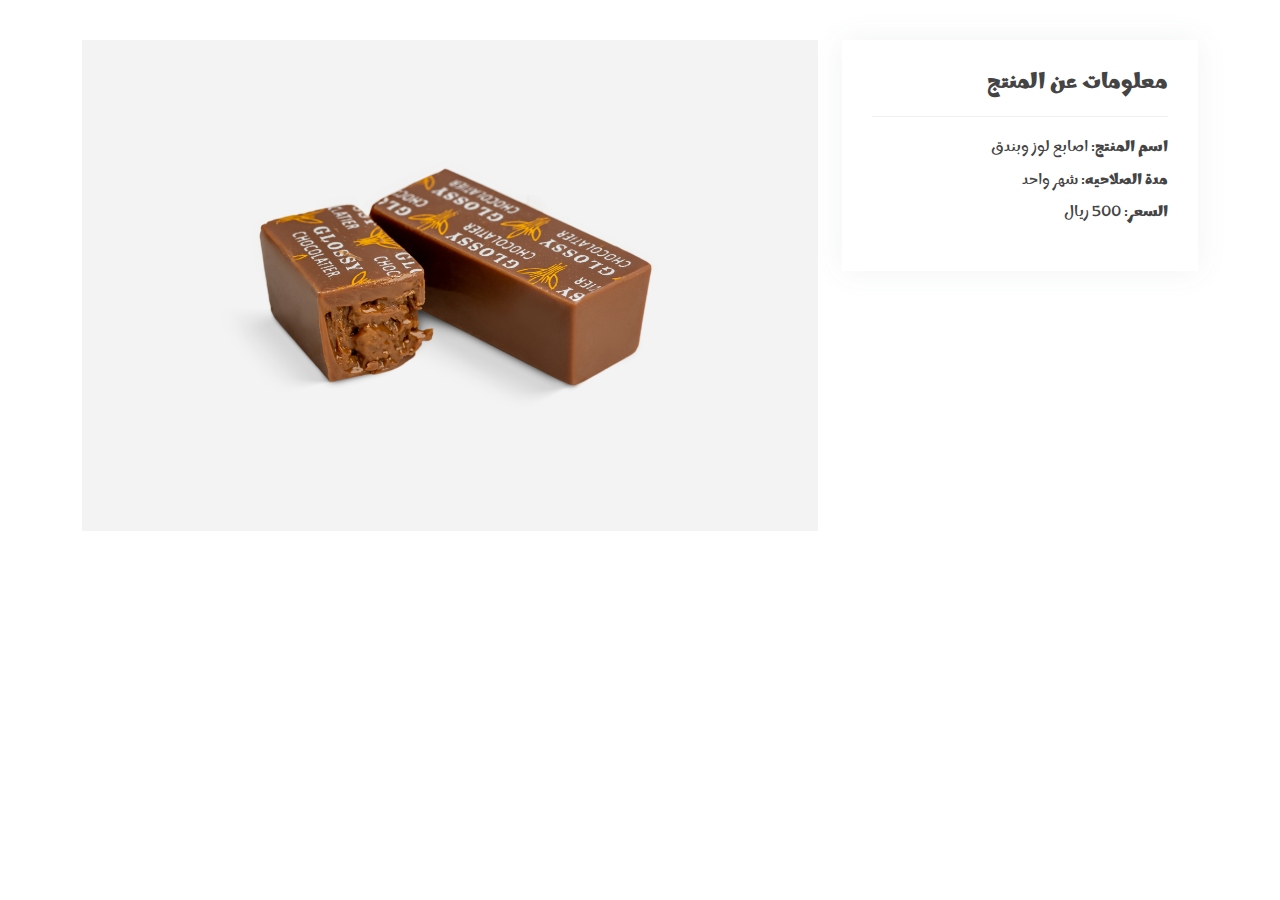
<file: 1.html>
<!DOCTYPE html>
<html lang="en">

<head>
    <meta charset="utf-8">
    <meta content="width=device-width, initial-scale=1.0" name="viewport">

    <title>choco1</title>
    <meta content="" name="description">
    <meta content="" name="keywords">

    <!-- Favicons -->
    <link href="image/Brown and Yellow Simple Cute Biscuit Chocolate Logo.png" rel="icon">
    <link href="image/Brown and Yellow Simple Cute Biscuit Chocolate Logo.png" rel="apple-touch-icon">
    <link rel="preconnect" href="https://fonts.gstatic.com" crossorigin>
    <link href="https://fonts.googleapis.com/css2?family=Mada:wght@200..900&family=Marhey:wght@300..700&display=swap" rel="stylesheet">
     
    <!-- Google Fonts -->
    

    <!-- Vendor CSS Files -->
    <link href="assets/vendor/animate.css/animate.min.css" rel="stylesheet">
    <link href="assets/vendor/bootstrap/css/bootstrap.min.css" rel="stylesheet">
    <link href="assets/vendor/bootstrap-icons/bootstrap-icons.css" rel="stylesheet">
    <link href="assets/vendor/boxicons/css/boxicons.min.css" rel="stylesheet">
    <link href="assets/vendor/glightbox/css/glightbox.min.css" rel="stylesheet">
    <link href="assets/vendor/remixicon/remixicon.css" rel="stylesheet">
    <link href="assets/vendor/swiper/swiper-bundle.min.css" rel="stylesheet">

    <!-- Template Main CSS File -->
    <link href="assets/css/style.css" rel="stylesheet">

    <!-- =======================================================
  * Template Name: Sailor
  * Updated: Jan 29 2024 with Bootstrap v5.3.2
  * Template URL: https://bootstrapmade.com/sailor-free-bootstrap-theme/
  * Author: BootstrapMade.com
  * License: https://bootstrapmade.com/license/
  ======================================================== -->
</head>

<body>

    <main id="main">

        <!-- ======= Portfolio Details Section ======= -->
        <section id="portfolio-details" class="portfolio-details">
            <div class="container">

                <div class="row gy-4">

                    <div class="col-lg-8">
                        <div class="portfolio-details-slider swiper">
                            <div class="swiper-wrapper align-items-center">

                                <div class="swiper-slide">
                                    <img src="image/1.jpg">
                </div>

              

              </div>
              <!-- <div class=" swiper-pagination">
                                </div> -->
                            </div>
                        </div>

                        <div class="col-lg-4">
                            <div class="portfolio-info" dir="rtl">
                                <h3>معلومات عن المنتج</h3>
                                <ul>
                                    <li><strong>اسم المنتج</strong>: اصابع لوز وبندق</li>
                                    <li><strong>مدة الصلاحيه</strong>:  شهر واحد</li>
                                    <li><strong>السعر</strong>: 500 ريال</li>
                                </ul>
                            </div>

                        </div>

                    </div>

                </div>
        </section><!-- End Portfolio Details Section -->

    </main><!-- End #main -->

    <a href="#" class="back-to-top d-flex align-items-center justify-content-center"><i
            class="bi bi-arrow-up-short"></i></a>

    <!-- Vendor JS Files -->
    <script src="assets/vendor/bootstrap/js/bootstrap.bundle.min.js"></script>
    <script src="assets/vendor/glightbox/js/glightbox.min.js"></script>
    <script src="assets/vendor/isotope-layout/isotope.pkgd.min.js"></script>
    <script src="assets/vendor/swiper/swiper-bundle.min.js"></script>
    <script src="assets/vendor/waypoints/noframework.waypoints.js"></script>
    <script src="assets/vendor/php-email-form/validate.js"></script>

    <!-- Template Main JS File -->
    <script src="assets/js/main.js"></script>

</body>

</html>
</file>
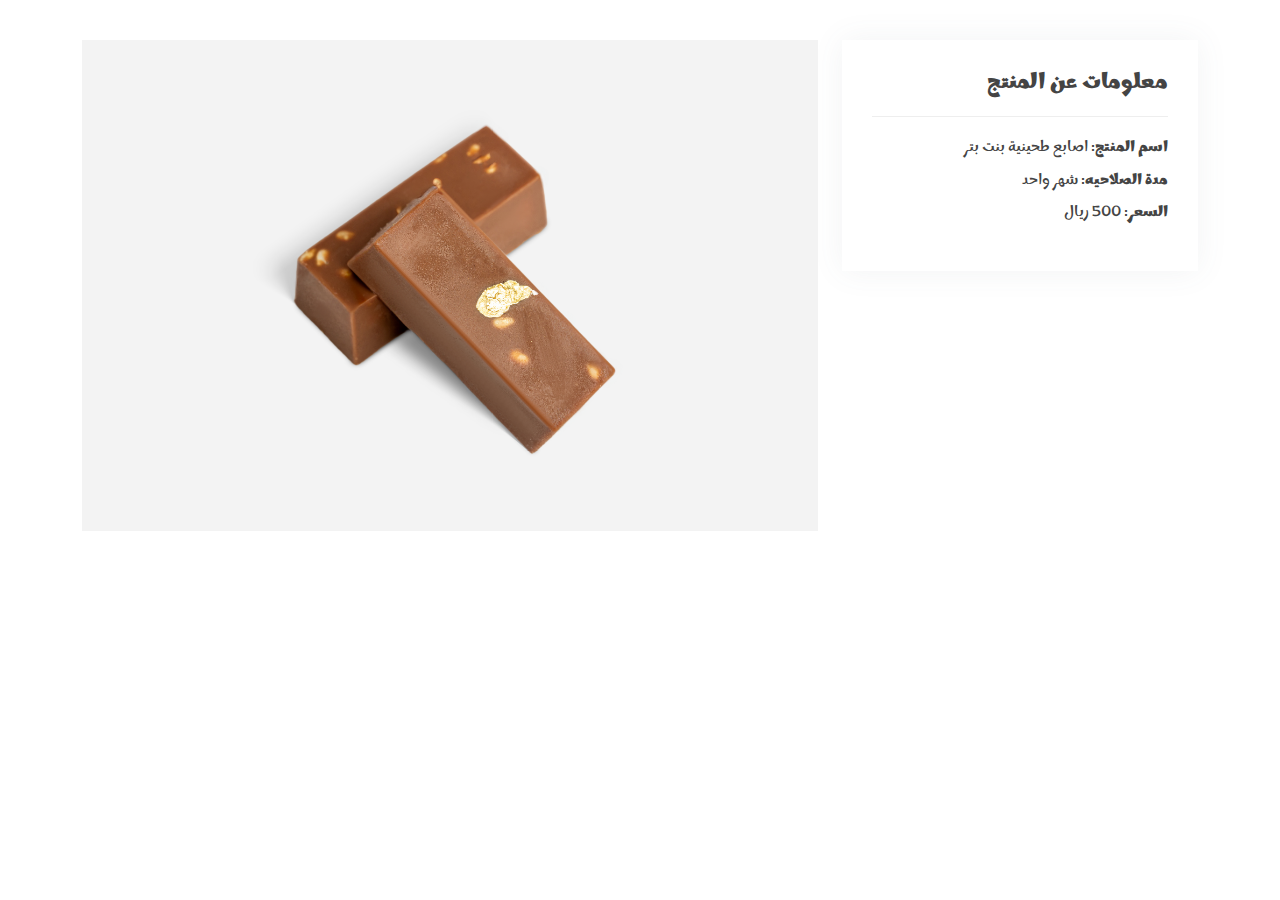
<file: 3.html>
<!DOCTYPE html>
<html lang="en">

<head>
    <meta charset="utf-8">
    <meta content="width=device-width, initial-scale=1.0" name="viewport">

    <title>choco3</title>
    <meta content="" name="description">
    <meta content="" name="keywords">

    <!-- Favicons -->
    <link href="image/Brown and Yellow Simple Cute Biscuit Chocolate Logo.png" rel="icon">
    <link href="image/Brown and Yellow Simple Cute Biscuit Chocolate Logo.png" rel="apple-touch-icon">

    <!-- Google Fonts -->
   

    <!-- Vendor CSS Files -->
    <link href="assets/vendor/animate.css/animate.min.css" rel="stylesheet">
    <link href="assets/vendor/bootstrap/css/bootstrap.min.css" rel="stylesheet">
    <link href="assets/vendor/bootstrap-icons/bootstrap-icons.css" rel="stylesheet">
    <link href="assets/vendor/boxicons/css/boxicons.min.css" rel="stylesheet">
    <link href="assets/vendor/glightbox/css/glightbox.min.css" rel="stylesheet">
    <link href="assets/vendor/remixicon/remixicon.css" rel="stylesheet">
    <link href="assets/vendor/swiper/swiper-bundle.min.css" rel="stylesheet">
    <link rel="preconnect" href="https://fonts.gstatic.com" crossorigin>
    <link href="https://fonts.googleapis.com/css2?family=Mada:wght@200..900&family=Marhey:wght@300..700&display=swap" rel="stylesheet">
     
    <!-- Template Main CSS File -->
    <link href="assets/css/style.css" rel="stylesheet">

    <!-- =======================================================
  * Template Name: Sailor
  * Updated: Jan 29 2024 with Bootstrap v5.3.2
  * Template URL: https://bootstrapmade.com/sailor-free-bootstrap-theme/
  * Author: BootstrapMade.com
  * License: https://bootstrapmade.com/license/
  ======================================================== -->
</head>
<style>
    
</style>
<body>

    <main id="main">

        <!-- ======= Portfolio Details Section ======= -->
        <section id="portfolio-details" class="portfolio-details">
            <div class="container">

                <div class="row gy-4">

                    <div class="col-lg-8">
                        <div class="portfolio-details-slider swiper">
                            <div class="swiper-wrapper align-items-center">

                                <div class="swiper-slide">
                                    <img src="image/3.jpg">
                </div>

              

              </div>
              <!-- <div class=" swiper-pagination">
                                </div> -->
                            </div>
                        </div>

                        <div class="col-lg-4">
                            <div class="portfolio-info" dir="rtl">
                                <h3>معلومات عن المنتج</h3>
                                <ul>
                                    <li><strong>اسم المنتج</strong>: اصابع طحينية بنت بتر  </li>
                                    <li><strong>مدة الصلاحيه</strong>:  شهر واحد</li>
                                    <li><strong>السعر</strong>: 500 ريال</li>
                                </ul>
                            </div>

                        </div>

                    </div>

                </div>
        </section><!-- End Portfolio Details Section -->

    </main><!-- End #main -->

    <a href="#" class="back-to-top d-flex align-items-center justify-content-center"><i
            class="bi bi-arrow-up-short"></i></a>

    <!-- Vendor JS Files -->
    <script src="assets/vendor/bootstrap/js/bootstrap.bundle.min.js"></script>
    <script src="assets/vendor/glightbox/js/glightbox.min.js"></script>
    <script src="assets/vendor/isotope-layout/isotope.pkgd.min.js"></script>
    <script src="assets/vendor/swiper/swiper-bundle.min.js"></script>
    <script src="assets/vendor/waypoints/noframework.waypoints.js"></script>
    <script src="assets/vendor/php-email-form/validate.js"></script>

    <!-- Template Main JS File -->
    <script src="assets/js/main.js"></script>

</body>

</html>
</file>
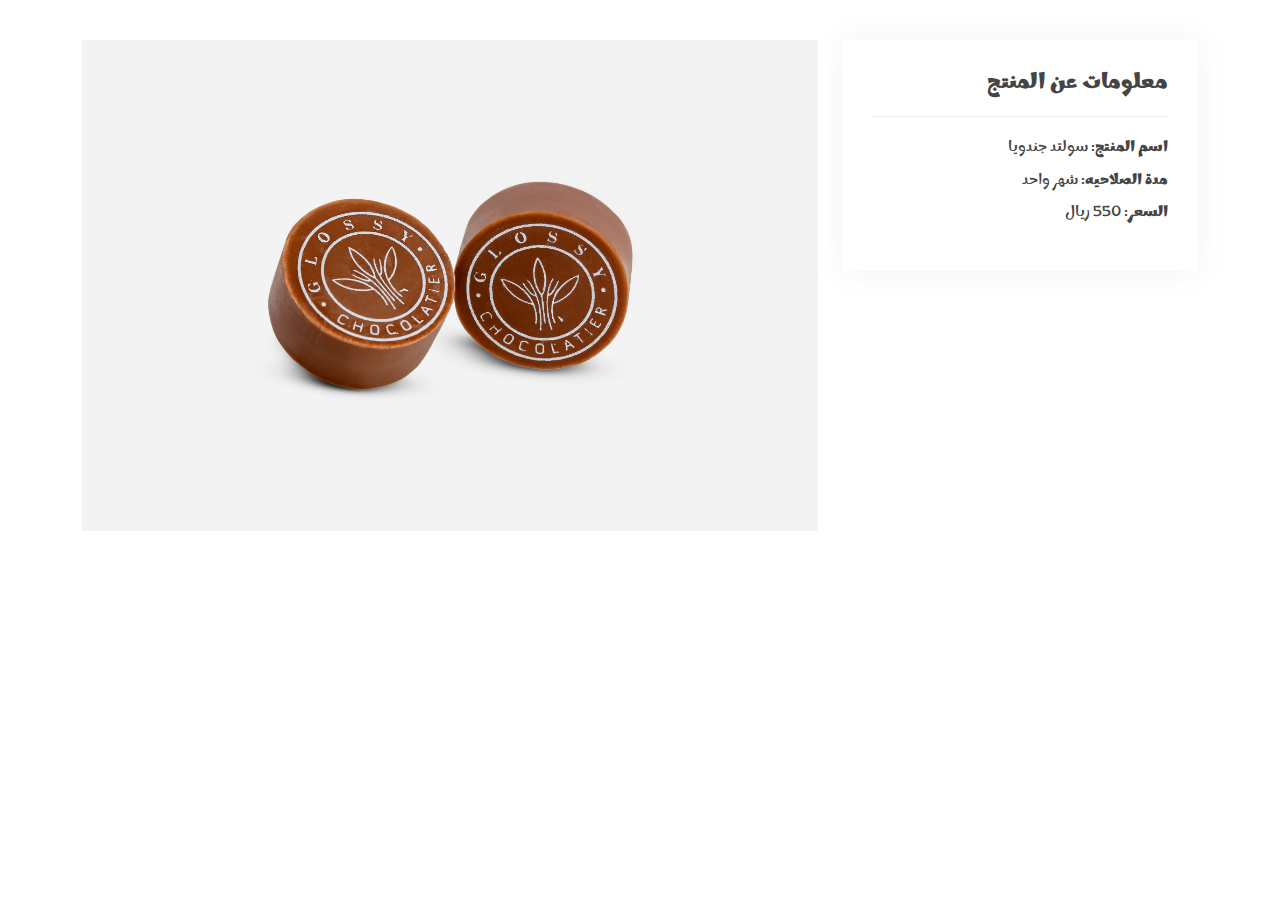
<file: 4.html>
<!DOCTYPE html>
<html lang="en">

<head>
    <meta charset="utf-8">
    <meta content="width=device-width, initial-scale=1.0" name="viewport">

    <title>choco4</title>
    <meta content="" name="description">
    <meta content="" name="keywords">

    <!-- Favicons -->
    <link href="image/Brown and Yellow Simple Cute Biscuit Chocolate Logo.png" rel="icon">
    <link href="image/Brown and Yellow Simple Cute Biscuit Chocolate Logo.png" rel="apple-touch-icon">

    <!-- Google Fonts -->
    <link rel="preconnect" href="https://fonts.gstatic.com" crossorigin>
    <link href="https://fonts.googleapis.com/css2?family=Mada:wght@200..900&family=Marhey:wght@300..700&display=swap" rel="stylesheet">
     

    <!-- Vendor CSS Files -->
    <link href="assets/vendor/animate.css/animate.min.css" rel="stylesheet">
    <link href="assets/vendor/bootstrap/css/bootstrap.min.css" rel="stylesheet">
    <link href="assets/vendor/bootstrap-icons/bootstrap-icons.css" rel="stylesheet">
    <link href="assets/vendor/boxicons/css/boxicons.min.css" rel="stylesheet">
    <link href="assets/vendor/glightbox/css/glightbox.min.css" rel="stylesheet">
    <link href="assets/vendor/remixicon/remixicon.css" rel="stylesheet">
    <link href="assets/vendor/swiper/swiper-bundle.min.css" rel="stylesheet">

    <!-- Template Main CSS File -->
    <link href="assets/css/style.css" rel="stylesheet">

    <!-- =======================================================
  * Template Name: Sailor
  * Updated: Jan 29 2024 with Bootstrap v5.3.2
  * Template URL: https://bootstrapmade.com/sailor-free-bootstrap-theme/
  * Author: BootstrapMade.com
  * License: https://bootstrapmade.com/license/
  ======================================================== -->
</head>

<body>

    <main id="main">

        <!-- ======= Portfolio Details Section ======= -->
        <section id="portfolio-details" class="portfolio-details">
            <div class="container">

                <div class="row gy-4">

                    <div class="col-lg-8">
                        <div class="portfolio-details-slider swiper">
                            <div class="swiper-wrapper align-items-center">

                                <div class="swiper-slide">
                                    <img src="image/4.jpg">
                </div>

              

              </div>
              <!-- <div class=" swiper-pagination">
                                </div> -->
                            </div>
                        </div>

                        <div class="col-lg-4">
                            <div class="portfolio-info" dir="rtl">
                                <h3>معلومات عن المنتج</h3>
                                <ul>
                                    <li><strong>اسم المنتج</strong>: سولتد جندويا  </li>
                                    <li><strong>مدة الصلاحيه</strong>:  شهر واحد</li>
                                    <li><strong>السعر</strong>: 550 ريال</li>
                                </ul>
                            </div>

                        </div>

                    </div>

                </div>
        </section><!-- End Portfolio Details Section -->

    </main><!-- End #main -->

    <a href="#" class="back-to-top d-flex align-items-center justify-content-center"><i
            class="bi bi-arrow-up-short"></i></a>

    <!-- Vendor JS Files -->
    <script src="assets/vendor/bootstrap/js/bootstrap.bundle.min.js"></script>
    <script src="assets/vendor/glightbox/js/glightbox.min.js"></script>
    <script src="assets/vendor/isotope-layout/isotope.pkgd.min.js"></script>
    <script src="assets/vendor/swiper/swiper-bundle.min.js"></script>
    <script src="assets/vendor/waypoints/noframework.waypoints.js"></script>
    <script src="assets/vendor/php-email-form/validate.js"></script>

    <!-- Template Main JS File -->
    <script src="assets/js/main.js"></script>

</body>

</html>
</file>
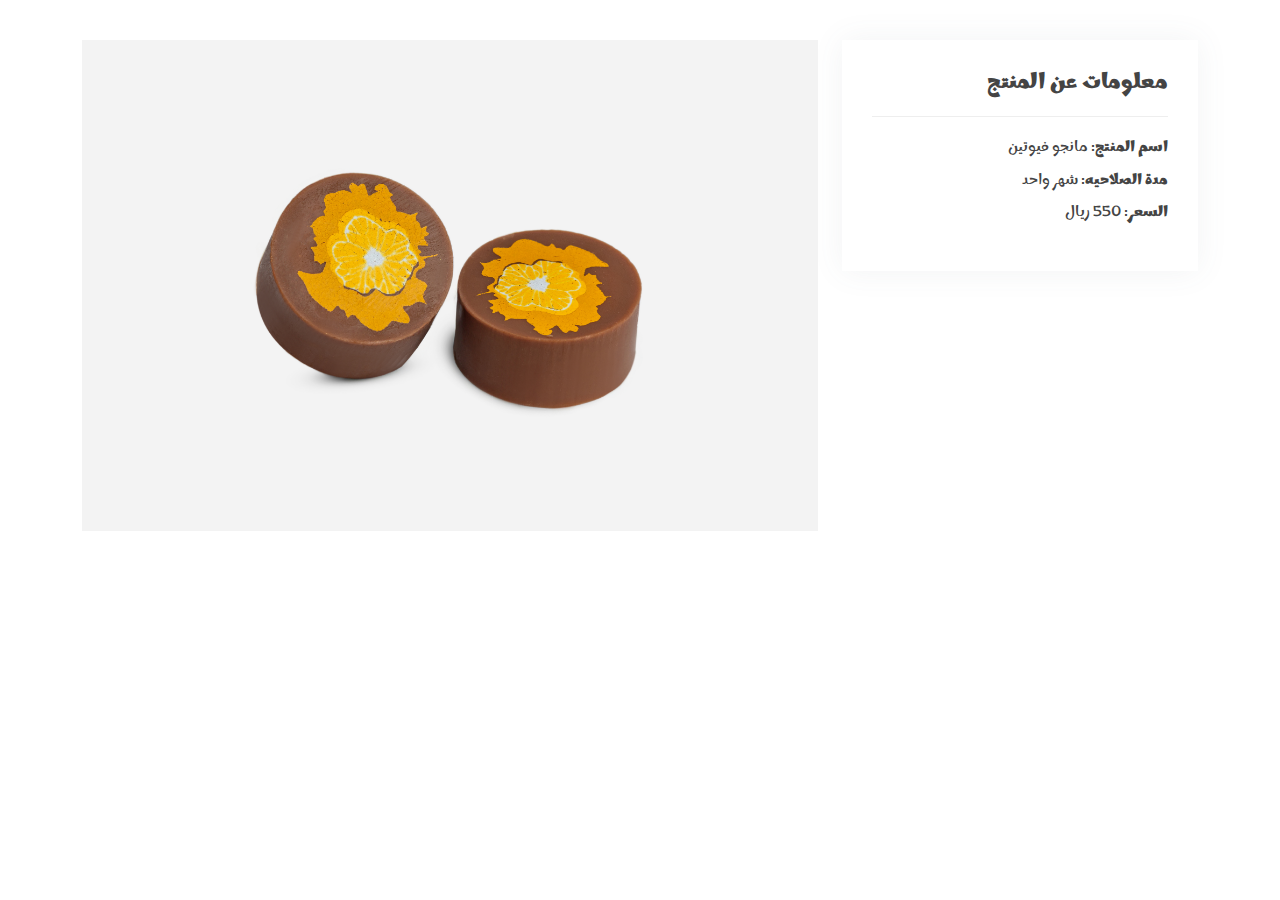
<file: 5.html>
<!DOCTYPE html>
<html lang="en">

<head>
    <meta charset="utf-8">
    <meta content="width=device-width, initial-scale=1.0" name="viewport">

    <title>choco5</title>
    <meta content="" name="description">
    <meta content="" name="keywords">

    <!-- Favicons -->
    <link href="image/Brown and Yellow Simple Cute Biscuit Chocolate Logo.png" rel="icon">
    <link href="image/Brown and Yellow Simple Cute Biscuit Chocolate Logo.png" rel="apple-touch-icon">

    <!-- Google Fonts -->
   

    <!-- Vendor CSS Files -->
    <link href="assets/vendor/animate.css/animate.min.css" rel="stylesheet">
    <link href="assets/vendor/bootstrap/css/bootstrap.min.css" rel="stylesheet">
    <link href="assets/vendor/bootstrap-icons/bootstrap-icons.css" rel="stylesheet">
    <link href="assets/vendor/boxicons/css/boxicons.min.css" rel="stylesheet">
    <link href="assets/vendor/glightbox/css/glightbox.min.css" rel="stylesheet">
    <link href="assets/vendor/remixicon/remixicon.css" rel="stylesheet">
    <link href="assets/vendor/swiper/swiper-bundle.min.css" rel="stylesheet">
    <link rel="preconnect" href="https://fonts.gstatic.com" crossorigin>
    <link href="https://fonts.googleapis.com/css2?family=Mada:wght@200..900&family=Marhey:wght@300..700&display=swap" rel="stylesheet">
     
    <!-- Template Main CSS File -->
    <link href="assets/css/style.css" rel="stylesheet">

    <!-- =======================================================
  * Template Name: Sailor
  * Updated: Jan 29 2024 with Bootstrap v5.3.2
  * Template URL: https://bootstrapmade.com/sailor-free-bootstrap-theme/
  * Author: BootstrapMade.com
  * License: https://bootstrapmade.com/license/
  ======================================================== -->
</head>

</style>
<body>

    <main id="main">

        <!-- ======= Portfolio Details Section ======= -->
        <section id="portfolio-details" class="portfolio-details">
            <div class="container">

                <div class="row gy-4">

                    <div class="col-lg-8">
                        <div class="portfolio-details-slider swiper">
                            <div class="swiper-wrapper align-items-center">

                                <div class="swiper-slide">
                                    <img src="image/5.jpg">
                </div>

              

              </div>
              <!-- <div class=" swiper-pagination">
                                </div> -->
                            </div>
                        </div>

                        <div class="col-lg-4">
                            <div class="portfolio-info" dir="rtl">
                                <h3>معلومات عن المنتج</h3>
                                <ul>
                                    <li><strong>اسم المنتج</strong>:  مانجو فيوتين </li>
                                    <li><strong>مدة الصلاحيه</strong>:  شهر واحد</li>
                                    <li><strong>السعر</strong>: 550 ريال</li>
                                </ul>
                            </div>

                        </div>

                    </div>

                </div>
        </section><!-- End Portfolio Details Section -->

    </main><!-- End #main -->

    <a href="#" class="back-to-top d-flex align-items-center justify-content-center"><i
            class="bi bi-arrow-up-short"></i></a>

    <!-- Vendor JS Files -->
    <script src="assets/vendor/bootstrap/js/bootstrap.bundle.min.js"></script>
    <script src="assets/vendor/glightbox/js/glightbox.min.js"></script>
    <script src="assets/vendor/isotope-layout/isotope.pkgd.min.js"></script>
    <script src="assets/vendor/swiper/swiper-bundle.min.js"></script>
    <script src="assets/vendor/waypoints/noframework.waypoints.js"></script>
    <script src="assets/vendor/php-email-form/validate.js"></script>

    <!-- Template Main JS File -->
    <script src="assets/js/main.js"></script>

</body>

</html>
</file>
<file: assets/css/style.css>
/**
* Template Name: Sailor
* Updated: Jan 29 2024 with Bootstrap v5.3.2
* Template URL: https://bootstrapmade.com/sailor-free-bootstrap-theme/
* Author: BootstrapMade.com
* License: https://bootstrapmade.com/license/
*/

/*--------------------------------------------------------------
# General
--------------------------------------------------------------*/
@font-face{
  src: url(font2.ttf);
  font-family: font2;
}
*{
  font-family: font2;

}
body {
  /* font-family: "Open Sans", sans-serif; */
  color: #444444;
}

a {
  text-decoration: none;
  color: #0f9e88;
}

a:hover {
  color: #e24d55;
  text-decoration: none;
}



/*--------------------------------------------------------------
# Back to top button
--------------------------------------------------------------*/
.back-to-top {
  position: fixed;
  visibility: hidden;
  opacity: 0;
  right: 15px;
  bottom: 15px;
  z-index: 996;
  background: #0f9e88;
  width: 40px;
  height: 40px;
  border-radius: 4px;
  transition: all 0.4s;
}

.back-to-top i {
  font-size: 28px;
  color: #fff;
  line-height: 0;
}

.back-to-top:hover {
  background: #e1444d;
  color: #fff;
}

.back-to-top.active {
  visibility: visible;
  opacity: 1;
}

/*--------------------------------------------------------------
# Header
--------------------------------------------------------------*/
#header {
  background: #e5eaca;
  transition: all 0.5s;
  z-index: 997;
  padding: 20px 0;
  /* font-family: system-ui; */
}

#header.header-scrolled {
  box-shadow: 0px 2px 15px rgba(0, 0, 0, 0.1);
  padding: 12px 0;
}

#header.header-inner-pages {
  box-shadow: 0px 2px 15px rgba(0, 0, 0, 0.1);
}

#header .logo {
  font-size: 28px;
  margin: 0;
  padding: 0;
  line-height: 1;
  font-weight: 700;
  text-transform: uppercase;
}

#header .logo a {
  color: #556270;
}

#header .logo img {
  max-height: 40px;
}

/*--------------------------------------------------------------
# Navigation Menu
--------------------------------------------------------------*/
/**
* Desktop Navigation 
*/
.navbar {
  padding: 0;
  
}

.navbar ul {
  margin: 0;
  padding: 0;
  display: flex;
  list-style: none;
  align-items: center;
  
}

.navbar li {
  position: relative;
  
}

.navbar a,
.navbar a:focus {
  display: flex;
  align-items: center;
  justify-content: space-between;
  padding: 10px 0 10px 30px;
  
  font-size: 15px;
  font-weight: 500;
  color: #556270;
  white-space: nowrap;
  transition: 0.3s;
}

.navbar a i,
.navbar a:focus i {
  font-size: 12px;
  line-height: 0;
  margin-left: 5px;
}

.navbar a:hover,
.navbar .active,
.navbar .active:focus,
.navbar li:hover>a {
  color: #0f9e88;
}

.navbar .getstarted,
.navbar .getstarted:focus {
  background: #0f9e88;
  padding: 8px 25px;
  margin-left: 30px;
  border-radius: 4px;
  font-weight: 400;
  color: #fff;
}

.navbar .getstarted:hover,
.navbar .getstarted:focus:hover {
  color: #fff;
  background: #e1444d;
}

.navbar .dropdown ul {
  display: block;
  position: absolute;
  left: 14px;
  top: calc(100% + 30px);
  margin: 0;
  padding: 10px 0;
  z-index: 99;
  opacity: 0;
  visibility: hidden;
  background: #fff;
  box-shadow: 0px 0px 30px rgba(127, 137, 161, 0.25);
  transition: 0.3s;
}

.navbar .dropdown ul li {
  min-width: 200px;
}

.navbar .dropdown ul a {
  padding: 10px 20px;
  font-size: 15px;
  text-transform: none;
  font-weight: 400;
}

.navbar .dropdown ul a i {
  font-size: 12px;
}

.navbar .dropdown ul a:hover,
.navbar .dropdown ul .active:hover,
.navbar .dropdown ul li:hover>a {
  color: #0f9e88;
}

.navbar .dropdown:hover>ul {
  opacity: 1;
  top: 100%;
  visibility: visible;
}

.navbar .dropdown .dropdown ul {
  top: 0;
  left: calc(100% - 30px);
  visibility: hidden;
}

.navbar .dropdown .dropdown:hover>ul {
  opacity: 1;
  top: 0;
  left: 100%;
  visibility: visible;
}

@media (max-width: 1366px) {
  .navbar .dropdown .dropdown ul {
    left: -90%;
  }

  .navbar .dropdown .dropdown:hover>ul {
    left: -100%;
  }
}

/**
* Mobile Navigation 
*/
.mobile-nav-toggle {
  color: #556270;
  font-size: 28px;
  cursor: pointer;
  display: none;
  line-height: 0;
  transition: 0.5s;
}

.mobile-nav-toggle.bi-x {
  color: #fff;
}

@media (max-width: 991px) {
  .mobile-nav-toggle {
    display: block;
  }

  .navbar ul {
    display: none;
  }
}

.navbar-mobile {
  position: fixed;
  overflow: hidden;
  top: 0;
  right: 0;
  left: 0;
  bottom: 0;
  background: rgba(63, 73, 83, 0.9);
  transition: 0.3s;
  z-index: 999;
}

.navbar-mobile .mobile-nav-toggle {
  position: absolute;
  top: 15px;
  right: 15px;
}

.navbar-mobile ul {
  display: block;
  position: absolute;
  top: 55px;
  right: 15px;
  bottom: 15px;
  left: 15px;
  padding: 10px 0;
  background-color: #fff;
  overflow-y: auto;
  transition: 0.3s;
}

.navbar-mobile a,
.navbar-mobile a:focus {
  padding: 10px 20px;
  font-size: 15px;
  color: #556270;
}

.navbar-mobile a:hover,
.navbar-mobile .active,
.navbar-mobile li:hover>a {
  color: #0f9e88;
}

.navbar-mobile .getstarted,
.navbar-mobile .getstarted:focus {
  margin: 15px;
}

.navbar-mobile .dropdown ul {
  position: static;
  display: none;
  margin: 10px 20px;
  padding: 10px 0;
  z-index: 99;
  opacity: 1;
  visibility: visible;
  background: #fff;
  box-shadow: 0px 0px 30px rgba(127, 137, 161, 0.25);
}

.navbar-mobile .dropdown ul li {
  min-width: 200px;
}

.navbar-mobile .dropdown ul a {
  padding: 10px 20px;
}

.navbar-mobile .dropdown ul a i {
  font-size: 12px;
}

.navbar-mobile .dropdown ul a:hover,
.navbar-mobile .dropdown ul .active:hover,
.navbar-mobile .dropdown ul li:hover>a {
  color: #36ffe1;
}

.navbar-mobile .dropdown>.dropdown-active {
  display: block;
}

/*--------------------------------------------------------------
# Hero Section
--------------------------------------------------------------*/
#hero {
  width: 100%;
  height: 100vh;
  background-color: rgba(63, 73, 83, 0.8);
  overflow: hidden;
  position: relative;
}

#hero .carousel,
#hero .carousel-inner,
#hero .carousel-item,
#hero .carousel-item::before {
  
  position: absolute;
  top: 0;
  right: 0;
  left: 0;
  bottom: 0;
}

#hero .carousel-item {
  
  background-size: cover;
  background-position: center;
  background-repeat: no-repeat;
}

#hero .carousel-item::before {
  content: "";
  background-color: rgba(30, 35, 40, 0.6);
}

#hero .carousel-container {
  display: flex;
  justify-content: center;
  align-items: center;
  position: absolute;
  bottom: 0;
  top: 70px;
  left: 50px;
  right: 50px;
}

#hero .container {
  text-align: center;
}

#hero h2 {
  color: #fff;
  margin-bottom: 20px;
  font-size: 48px;
  font-weight: 700;
}

#hero p {
  animation-delay: 0.4s;
  margin: 0 auto 30px auto;
  color: #fff;
  -family: system-ui;
}

#hero .carousel-control-next-icon,
#hero .carousel-control-prev-icon {
  background: none;
  font-size: 30px;
  line-height: 0;
  width: auto;
  height: auto;
  background: rgba(255, 255, 255, 0.2);
  border-radius: 50px;
  transition: 0.3s;
  color: rgba(255, 255, 255, 0.5);
  width: 54px;
  height: 54px;
  display: flex;
  align-items: center;
  justify-content: center;
}

#hero .carousel-control-next-icon:hover,
#hero .carousel-control-prev-icon:hover {
  background: rgba(255, 255, 255, 0.3);
  color: rgba(255, 255, 255, 0.8);
}

#hero .carousel-indicators li {
  list-style-type: none;
  cursor: pointer;
  background: #fff;
  overflow: hidden;
  border: 0;
  width: 12px;
  height: 12px;
  border-radius: 50px;
  opacity: 0.6;
  transition: 0.3s;
}

#hero .carousel-indicators li.active {
  opacity: 1;
  background: #0f9e88;
}
font
#hero .btn-get-started {
  /* font-family: system-ui;
  
  */
    font-weight: 500;
  font-size: 14px;
  letter-spacing: 1px;
  display: inline-block;
  padding: 14px 32px;
  border-radius: 4px;
  transition: 0.5s;
  line-height: 1;
  color: #fff;
  animation-delay: 0.8s;
  background: #0f9e88;
}

#hero .btn-get-started:hover {
  background: #df3740;
}

@media (max-width: 992px) {
  #hero {
    height: 100vh;
  }

  #hero .carousel-container {
    top: 8px;
  }
}

@media (max-width: 768px) {
  #hero h2 {
    font-size: 28px;
  }
}

@media (min-width: 1024px) {

  #hero .carousel-control-prev,
  #hero .carousel-control-next {
    width: 5%;
  }
}

@media (max-height: 500px) {
  #hero {
    height: 120vh;
  }
}

/*--------------------------------------------------------------
# Sections General
--------------------------------------------------------------*/
section {
  padding: 60px 0;
  overflow: hidden;
  /* font-family: system-ui; */
  background-color: #ffffff;
}
/*--------------------------------------------------------------
# Breadcrumbs
--------------------------------------------------------------*/
.breadcrumbs {
  padding: 18px 0;
  background: #f8f9fa;
  min-height: 40px;
  margin-top: 80px;
  /* font-family: system-ui; */

}

.breadcrumbs h2 {
  font-size: 32px;
  font-weight: 300;
  margin: 0;
}

.breadcrumbs ol {
  display: flex;
  flex-wrap: wrap;
  list-style: none;
  padding: 0;
  margin: 0;
  font-size: 14px;
  /* font-family: system-ui; */

}

.breadcrumbs ol li+li {
  padding-left: 10px;
}

.breadcrumbs ol li+li::before {
  display: inline-block;
  padding-right: 10px;
  color: #6b7b8d;
  content: "/";
}

@media (max-width: 992px) {
  .breadcrumbs {
    margin-top: 58px;
  }

  .breadcrumbs .d-flex {
    display: block !important;
  }

  .breadcrumbs h2 {
    margin-bottom: 10px;
  }

  .breadcrumbs ol {
    display: block;
  }

  .breadcrumbs ol li {
    display: inline-block;
  }
}

/*--------------------------------------------------------------
# About
--------------------------------------------------------------*/
.about .content h2 {
  /* font-family: system-ui; */

  font-weight: 700;
  font-size: 48px;
  line-height: 60px;
  margin-bottom: 20px;
  text-transform: uppercase;
}

.about .content h3 {
  /* font-family: system-ui; */

  font-weight: 500;
  line-height: 32px;
  font-size: 24px;
}

.about .content ul {
  list-style: none;
  padding: 0;
}

.about .content ul li {
  padding: 10px 0 0 28px;
  position: relative;
}

.about .content ul i {
  left: 0;
  top: 7px;
  position: absolute;
  font-size: 20px;
  color:  #0f9e88;
  ;
}

.about .content p:last-child {
  margin-bottom: 0;
}

/*--------------------------------------------------------------
# Clients
--------------------------------------------------------------*/
.clients {
  padding: 15px 0;
  text-align: center;
}

.clients img {
  max-width: 45%;
  transition: all 0.4s ease-in-out;
  display: inline-block;
  padding: 15px 0;
  filter: grayscale(100);
}

.clients img:hover {
  filter: none;
  transform: scale(1.15);
}

@media (max-width: 768px) {
  .clients img {
    max-width: 40%;
  }
}

/*--------------------------------------------------------------
# Services
--------------------------------------------------------------*/
.services .icon-box {
  margin-bottom: 20px;
  padding: 30px;
  border-radius: 6px;
}

.services .icon-box i {
  float: left;
  color: #0f9e88;
  font-size: 40px;
}

.services .icon-box h4 {
  margin-left: 70px;
  font-weight: 700;
  margin-bottom: 15px;
  font-size: 18px;
}

.services .icon-box h4 a {
  color: #556270;
  transition: 0.3s;
}

.services .icon-box p {
  margin-left: 70px;
  line-height: 24px;
  font-size: 14px;
}

.services .icon-box:hover h4 a {
  color: #0f9e88;
}

/*--------------------------------------------------------------
# 
folio
--------------------------------------------------------------*/
.portfolio .portfolio-item {
  margin-bottom: 30px;
}

.portfolio #portfolio-flters {
  padding: 0;
  margin: 0 auto 20px auto;
  list-style: none;
  text-align: center;
}

.portfolio #portfolio-flters li {
  cursor: pointer;
  display: inline-block;
  padding: 8px 15px 10px 15px;
  font-size: 14px;
  font-weight: 600;
  line-height: 1;
  text-transform: uppercase;
  color: #444444;
  margin-bottom: 5px;
  transition: all 0.3s ease-in-out;
  border-radius: 3px;
}

.portfolio #portfolio-flters li:hover,
.portfolio #portfolio-flters li.filter-active {
  color: #fff;
  background: #0f9e88;
}

.portfolio #portfolio-flters li:last-child {
  margin-right: 0;
}

.portfolio .portfolio-wrap {
  transition: 0.3s;
  position: relative;
  overflow: hidden;
  z-index: 1;
  background: rgba(85, 98, 112, 0.6);
}

.portfolio .portfolio-wrap::before {
  content: "";
  background: rgba(85, 98, 112, 0.6);
  position: absolute;
  left: 0;
  right: 0;
  top: 0;
  bottom: 0;
  transition: all ease-in-out 0.3s;
  z-index: 2;
  opacity: 0;
}

.portfolio .portfolio-wrap img {
  transition: all ease-in-out 0.3s;
}

.portfolio .portfolio-wrap .portfolio-info {
  opacity: 0;
  position: absolute;
  top: 0;
  left: 0;
  right: 0;
  bottom: 0;
  z-index: 3;
  transition: all ease-in-out 0.3s;
  display: flex;
  flex-direction: column;
  justify-content: flex-end;
  align-items: flex-start;
  padding: 20px;
}

.portfolio .portfolio-wrap .portfolio-info h4 {
  font-size: 20px;
  color: #fff;
  font-weight: 600;
}

.portfolio .portfolio-wrap .portfolio-info p {
  color: rgba(255, 255, 255, 0.7);
  font-size: 14px;
  text-transform: uppercase;
  padding: 0;
  margin: 0;
  font-style: italic;
}

.portfolio .portfolio-wrap .portfolio-links {
  text-align: center;
  z-index: 4;
}

.portfolio .portfolio-wrap .portfolio-links a {
  color: rgba(255, 255, 255, 0.6);
  margin: 0 5px 0 0;
  font-size: 28px;
  display: inline-block;
  transition: 0.3s;
}

.portfolio .portfolio-wrap .portfolio-links a:hover {
  color: white;
}

.portfolio .portfolio-wrap:hover::before {
  opacity: 1;
}

.portfolio .portfolio-wrap:hover img {
  transform: scale(1.2);
}

.portfolio .portfolio-wrap:hover .portfolio-info {
  opacity: 1;
}

/*--------------------------------------------------------------
# Portfolio Details
--------------------------------------------------------------*/
.portfolio-details {
  padding-top: 40px;
}

.portfolio-details .portfolio-details-slider img {
  width: 100%;
}

.portfolio-details .portfolio-details-slider .swiper-pagination {
  margin-top: 20px;
  position: relative;
}

.portfolio-details .portfolio-details-slider .swiper-pagination .swiper-pagination-bullet {
  width: 12px;
  height: 12px;
  background-color: #fff;
  opacity: 1;
  border: 1px solid #d9232d;
}

.portfolio-details .portfolio-details-slider .swiper-pagination .swiper-pagination-bullet-active {
  background-color: #0f9e88;
}

.portfolio-details .portfolio-info {
  padding: 30px;
  box-shadow: 0px 0 30px rgba(85, 98, 112, 0.08);
}

.portfolio-details .portfolio-info h3 {
  font-size: 22px;
  font-weight: 700;
  margin-bottom: 20px;
  padding-bottom: 20px;
  border-bottom: 1px solid #eee;
}

.portfolio-details .portfolio-info ul {
  list-style: none;
  padding: 0;
  font-size: 15px;
}

.portfolio-details .portfolio-info ul li+li {
  margin-top: 10px;
}

.portfolio-details .portfolio-description {
  padding-top: 30px;
}

.portfolio-details .portfolio-description h2 {
  font-size: 26px;
  font-weight: 700;
  margin-bottom: 20px;
}

.portfolio-details .portfolio-description p {
  padding: 0;
}

/*--------------------------------------------------------------
# Our Team
--------------------------------------------------------------*/
.team .member {
  position: relative;
  box-shadow: 0px 2px 15px rgba(85, 98, 112, 0.08);
  padding: 30px;
  border-radius: 4px;
  background: white;
}

.team .member .pic {
  overflow: hidden;
  width: 140px;
  border-radius: 4px;
}

.team .member .pic img {
  transition: ease-in-out 0.3s;
}

.team .member:hover img {
  transform: scale(1.1);
}

.team .member .member-info {
  padding-left: 30px;
}

.team .member h4 {
  font-weight: 700;
  margin-bottom: 5px;
  font-size: 20px;
  color: #556270;
}

.team .member span {
  display: block;
  font-size: 15px;
  padding-bottom: 10px;
  position: relative;
  font-weight: 500;
}

.team .member span::after {
  content: "";
  position: absolute;
  display: block;
  width: 50px;
  height: 1px;
  background: #dee2e6;
  bottom: 0;
  left: 0;
}

.team .member p {
  margin: 10px 0 0 0;
  font-size: 14px;
}

.team .member .social {
  margin-top: 12px;
  display: flex;
  align-items: center;
  justify-content: flex-start;
}

.team .member .social a {
  transition: ease-in-out 0.3s;
  display: flex;
  align-items: center;
  justify-content: center;
  border-radius: 4px;
  width: 32px;
  height: 32px;
  background: #8795a4;
}

.team .member .social a i {
  color: #fff;
  font-size: 16px;
  margin: 0 2px;
}

.team .member .social a:hover {
  background: #d9232d;
}

.team .member .social a+a {
  margin-left: 8px;
}

/*--------------------------------------------------------------
# Our Skills
--------------------------------------------------------------*/
.skills .progress {
  height: 60px;
  display: block;
  background: none;
  border-radius: 0;
}

.skills .progress .skill {
  padding: 10px 0;
  margin: 0;
  text-transform: uppercase;
  display: block;
  font-weight: 600;
  /* font-family: "Poppins", sans-serif; */
  color: #556270;
}

.skills .progress .skill .val {
  float: right;
  font-style: normal;
}

.skills .progress-bar-wrap {
  background: #edeff1;
}

.skills .progress-bar {
  width: 1px;
  height: 10px;
  transition: 0.9s;
  background-color: #6b7b8d;
}

/*--------------------------------------------------------------
# Features
--------------------------------------------------------------*/
.features {
  overflow: hidden;
}

.features .nav-tabs {
  border: 0;
}

.features .nav-link {
  border: 0;
  padding: 12px 15px 12px 0;
  transition: 0.3s;
  color: #556270;
  border-radius: 0;
  border-right: 2px solid white;
  font-weight: 600;
  font-size: 15px;
}

.features .nav-link:hover {
  color: #d9232d;
}

.features .nav-link.active {
  color: #d9232d;
  border-color: #d9232d;
}

.features .tab-pane.active {
  animation: fadeIn 0.5s ease-out;
}

.features .details h3 {
  font-size: 26px;
  font-weight: 600;
  margin-bottom: 20px;
  color: #556270;
}

.features .details p {
  color: #777777;
}

.features .details p:last-child {
  margin-bottom: 0;
}

@media (max-width: 992px) {
  .features .nav-link {
    border: 0;
    padding: 15px;
  }

  .features .nav-link.active {
    color: #fff;
    background: #d9232d;
  }
}

/*--------------------------------------------------------------
# Pricing
--------------------------------------------------------------*/
.pricing .box {
  padding: 20px;
  background: #fff;
  text-align: center;
  box-shadow: 0px 0px 4px rgba(0, 0, 0, 0.12);
  border-radius: 5px;
  position: relative;
  overflow: hidden;
}

.pricing h3 {
  font-weight: 400;
  margin: -20px -20px 20px -20px;
  padding: 20px 15px;
  font-size: 16px;
  font-weight: 600;
  color: #777777;
  background: #f8f8f8;
}

.pricing h4 {
  font-size: 36px;
  color: #d9232d;
  font-weight: 600;
  /* font-family: "Poppins", sans-serif; */
  margin-bottom: 20px;
}

.pricing h4 sup {
  font-size: 20px;
  top: -15px;
  left: -3px;
}

.pricing h4 span {
  color: #bababa;
  font-size: 16px;
  font-weight: 300;
}

.pricing ul {
  padding: 0;
  list-style: none;
  color: #444444;
  text-align: center;
  line-height: 20px;
  font-size: 14px;
}

.pricing ul li {
  padding-bottom: 16px;
}

.pricing ul i {
  color: #d9232d;
  font-size: 18px;
  padding-right: 4px;
}

.pricing ul .na {
  color: #ccc;
  text-decoration: line-through;
}

.pricing .btn-wrap {
  margin: 20px -20px -20px -20px;
  padding: 20px 15px;
  background: #f8f8f8;
  text-align: center;
}

.pricing .btn-buy {
  background: #d9232d;
  display: inline-block;
  padding: 8px 35px 9px 35px;
  border-radius: 4px;
  color: #fff;
  transition: none;
  font-size: 14px;
  font-weight: 400;
  /* font-family: "Raleway", sans-serif; */
  font-weight: 600;
  transition: 0.3s;
}

.pricing .btn-buy:hover {
  background: #e1444d;
}

.pricing .featured h3 {
  color: #fff;
  background: #d9232d;
}

.pricing .advanced {
  width: 200px;
  position: absolute;
  top: 18px;
  right: -68px;
  transform: rotate(45deg);
  z-index: 1;
  font-size: 14px;
  padding: 1px 0 3px 0;
  background: #d9232d;
  color: #fff;
}

/*--------------------------------------------------------------
# Frequently Asked Questions
--------------------------------------------------------------*/
.faq .faq-item {
  margin: 20px 0;
  padding: 20px 0;
  border-bottom: 1px solid white;
}

.faq .faq-item i {
  color: #dee2e6;
  font-size: 20px;
  float: left;
  line-height: 0;
  padding: 13px 0 0 0;
  margin: 0;
}

.faq .faq-item h4 {
  font-size: 16px;
  line-height: 26px;
  font-weight: 500;
  margin: 0 0 10px 28px;
  /* font-family: "Poppins", sans-serif; */
}

.faq .faq-item p {
  font-size: 15px;
}

/*--------------------------------------------------------------
# Testimonials
--------------------------------------------------------------*/
.testimonials .testimonials-carousel,
.testimonials .testimonials-slider {
  overflow: hidden;
}

.testimonials .testimonial-item {
  box-sizing: content-box;
  padding: 40px;
  box-shadow: 0px 2px 12px rgba(0, 0, 0, 0.08);
  position: relative;
  background: #fff;
}

.testimonials .testimonial-item .testimonial-img {
  width: 90px;
  border-radius: 50px;
  border: 6px solid #fff;
  float: left;
  margin: 0 10px 0 0;
}

.testimonials .testimonial-item h3 {
  font-size: 18px;
  font-weight: bold;
  margin: 10px 0 5px 0;
  color: #111;
}

.testimonials .testimonial-item h4 {
  font-size: 14px;
  color: #999;
  margin: 0;
}

.testimonials .testimonial-item .quote-icon-left,
.testimonials .testimonial-item .quote-icon-right {
  color: #f8d1d3;
  font-size: 26px;
}

.testimonials .testimonial-item .quote-icon-left {
  display: inline-block;
  left: -5px;
  position: relative;
}

.testimonials .testimonial-item .quote-icon-right {
  display: inline-block;
  right: -5px;
  position: relative;
  top: 10px;
}

.testimonials .testimonial-item p {
  font-style: italic;
  margin: 15px 0 0 0;
  padding: 0;
}

/*--------------------------------------------------------------
# Contact
--------------------------------------------------------------*/
.contact .info {
  width: 100%;
  background: #fff;
}

.contact .info i {
  font-size: 20px;
  color: #556270;
  float: left;
  width: 44px;
  height: 44px;
  background: #edeff1;
  display: flex;
  justify-content: center;
  align-items: center;
  border-radius: 50px;
  transition: all 0.3s ease-in-out;
}

.contact .info h4 {
  padding: 0 0 0 60px;
  font-size: 22px;
  font-weight: 600;
  margin-bottom: 5px;
  color: #556270;
}

.contact .info p {
  padding: 0 0 0 60px;
  margin-bottom: 0;
  font-size: 14px;
  color: #8795a4;
}

.contact .info .email,
.contact .info .phone {
  margin-top: 40px;
}

.contact .info .email:hover i,
.contact .info .address:hover i,
.contact .info .phone:hover i {
  background: #556270;
  color: #fff;
}

.contact .php-email-form {
  width: 100%;
  background: #fff;
}

.contact .php-email-form .form-group {
  padding-bottom: 8px;
}

.contact .php-email-form .error-message {
  display: none;
  color: #fff;
  background: #ed3c0d;
  text-align: left;
  padding: 15px;
  font-weight: 600;
}

.contact .php-email-form .error-message br+br {
  margin-top: 25px;
}

.contact .php-email-form .sent-message {
  display: none;
  color: #fff;
  background: #18d26e;
  text-align: center;
  padding: 15px;
  font-weight: 600;
}

.contact .php-email-form .loading {
  display: none;
  background: #fff;
  text-align: center;
  padding: 15px;
}

.contact .php-email-form .loading:before {
  content: "";
  display: inline-block;
  border-radius: 50%;
  width: 24px;
  height: 24px;
  margin: 0 10px -6px 0;
  border: 3px solid #18d26e;
  border-top-color: #eee;
  animation: animate-loading 1s linear infinite;
}

.contact .php-email-form input,
.contact .php-email-form textarea {
  border-radius: 0;
  box-shadow: none;
  font-size: 14px;
  border-radius: 4px;
}

.contact .php-email-form input:focus,
.contact .php-email-form textarea:focus {
  border-color: #d9232d;
}

.contact .php-email-form input {
  height: 44px;
}

.contact .php-email-form textarea {
  padding: 10px 12px;
}

.contact .php-email-form button[type=submit] {
  background: #0f9e88;
  border: 0;
  padding: 10px 24px;
  color: #fff;
  transition: 0.4s;
  border-radius: 4px;
}

.contact .php-email-form button[type=submit]:hover {
  background: #e24d55;
}

@keyframes animate-loading {
  0% {
    transform: rotate(0deg);
  }

  100% {
    transform: rotate(360deg);
  }
}

/*--------------------------------------------------------------
# Blog
--------------------------------------------------------------*/
.blog {
  padding: 40px 0 20px 0;
}

.blog .entry {
  padding: 30px;
  margin-bottom: 60px;
  box-shadow: 0 4px 16px rgba(0, 0, 0, 0.1);
}

.blog .entry .entry-img {
  max-height: 440px;
  margin: -30px -30px 20px -30px;
  overflow: hidden;
}

.blog .entry .entry-title {
  font-size: 28px;
  font-weight: bold;
  padding: 0;
  margin: 0 0 20px 0;
}

.blog .entry .entry-title a {
  color: #556270;
  transition: 0.3s;
}

.blog .entry .entry-title a:hover {
  color: #d9232d;
}

.blog .entry .entry-meta {
  margin-bottom: 15px;
  color: #c1c8d0;
}

.blog .entry .entry-meta ul {
  display: flex;
  flex-wrap: wrap;
  list-style: none;
  align-items: center;
  padding: 0;
  margin: 0;
}

.blog .entry .entry-meta ul li+li {
  padding-left: 20px;
}

.blog .entry .entry-meta i {
  font-size: 16px;
  margin-right: 8px;
  line-height: 0;
}

.blog .entry .entry-meta a {
  color: #777777;
  font-size: 14px;
  display: inline-block;
  line-height: 1;
}

.blog .entry .entry-content p {
  line-height: 24px;
}

.blog .entry .entry-content .read-more {
  -moz-text-align-last: right;
  text-align-last: right;
}

.blog .entry .entry-content .read-more a {
  display: inline-block;
  background: #0f9e88;
  color: #fff;
  padding: 6px 20px;
  transition: 0.3s;
  font-size: 14px;
  border-radius: 4px;
}

.blog .entry .entry-content .read-more a:hover {
  background: #df3740;
}

.blog .entry .entry-content h3 {
  font-size: 22px;
  margin-top: 30px;
  font-weight: bold;
}

.blog .entry .entry-content blockquote {
  overflow: hidden;
  background-color: #fafafa;
  padding: 60px;
  position: relative;
  text-align: center;
  margin: 20px 0;
}

.blog .entry .entry-content blockquote p {
  color: #444444;
  line-height: 1.6;
  margin-bottom: 0;
  font-style: italic;
  font-weight: 500;
  font-size: 22px;
}

.blog .entry .entry-content blockquote::after {
  content: "";
  position: absolute;
  left: 0;
  top: 0;
  bottom: 0;
  width: 3px;
  background-color: #556270;
  margin-top: 20px;
  margin-bottom: 20px;
}

.blog .entry .entry-footer {
  padding-top: 10px;
  border-top: 1px solid #e6e6e6;
}

.blog .entry .entry-footer i {
  color: #a4afba;
  display: inline;
}

.blog .entry .entry-footer a {
  color: #606f7e;
  transition: 0.3s;
}

.blog .entry .entry-footer a:hover {
  color: #d9232d;
}

.blog .entry .entry-footer .cats {
  list-style: none;
  display: inline;
  padding: 0 20px 0 0;
  font-size: 14px;
}

.blog .entry .entry-footer .cats li {
  display: inline-block;
}

.blog .entry .entry-footer .tags {
  list-style: none;
  display: inline;
  padding: 0;
  font-size: 14px;
}

.blog .entry .entry-footer .tags li {
  display: inline-block;
}

.blog .entry .entry-footer .tags li+li::before {
  padding-right: 6px;
  color: #6c757d;
  content: ",";
}

.blog .entry .entry-footer .share {
  font-size: 16px;
}

.blog .entry .entry-footer .share i {
  padding-left: 5px;
}

.blog .entry-single {
  margin-bottom: 30px;
}

.blog .blog-author {
  padding: 20px;
  margin-bottom: 30px;
  box-shadow: 0 4px 16px rgba(0, 0, 0, 0.1);
}

.blog .blog-author img {
  width: 120px;
  margin-right: 20px;
}

.blog .blog-author h4 {
  font-weight: 600;
  font-size: 22px;
  margin-bottom: 0px;
  padding: 0;
  color: #556270;
}

.blog .blog-author .social-links {
  margin: 0 10px 10px 0;
}

.blog .blog-author .social-links a {
  color: rgba(85, 98, 112, 0.5);
  margin-right: 5px;
}

.blog .blog-author p {
  font-style: italic;
  color: #b7b7b7;
}

.blog .blog-comments {
  margin-bottom: 30px;
}

.blog .blog-comments .comments-count {
  font-weight: bold;
}

.blog .blog-comments .comment {
  margin-top: 30px;
  position: relative;
}

.blog .blog-comments .comment .comment-img {
  margin-right: 14px;
}

.blog .blog-comments .comment .comment-img img {
  width: 60px;
}

.blog .blog-comments .comment h5 {
  font-size: 16px;
  margin-bottom: 2px;
}

.blog .blog-comments .comment h5 a {
  font-weight: bold;
  color: #444444;
  transition: 0.3s;
}

.blog .blog-comments .comment h5 a:hover {
  color: #d9232d;
}

.blog .blog-comments .comment h5 .reply {
  padding-left: 10px;
  color: #556270;
}

.blog .blog-comments .comment h5 .reply i {
  font-size: 20px;
}

.blog .blog-comments .comment time {
  display: block;
  font-size: 14px;
  color: #6b7b8d;
  margin-bottom: 5px;
}

.blog .blog-comments .comment.comment-reply {
  padding-left: 40px;
}

.blog .blog-comments .reply-form {
  margin-top: 30px;
  padding: 30px;
  box-shadow: 0 4px 16px rgba(0, 0, 0, 0.1);
}

.blog .blog-comments .reply-form h4 {
  font-weight: bold;
  font-size: 22px;
}

.blog .blog-comments .reply-form p {
  font-size: 14px;
}

.blog .blog-comments .reply-form input {
  border-radius: 4px;
  padding: 10px 10px;
  font-size: 14px;
}

.blog .blog-comments .reply-form input:focus {
  box-shadow: none;
  border-color: #0f9e88;
}

.blog .blog-comments .reply-form textarea {
  border-radius: 4px;
  padding: 10px 10px;
  font-size: 14px;
}

.blog .blog-comments .reply-form textarea:focus {
  box-shadow: none;
  border-color: #e9797f;
}

.blog .blog-comments .reply-form .form-group {
  margin-bottom: 25px;
}

.blog .blog-comments .reply-form .btn-primary {
  border-radius: 4px;
  padding: 10px 20px;
  border: 0;
  background-color: #556270;
}

.blog .blog-comments .reply-form .btn-primary:hover {
  background-color: #606f7e;
}

.blog .blog-pagination {
  color: #8795a4;
}

.blog .blog-pagination ul {
  display: flex;
  padding: 0;
  margin: 0;
  list-style: none;
}

.blog .blog-pagination li {
  margin: 0 5px;
  transition: 0.3s;
}

.blog .blog-pagination li a {
  color: #556270;
  padding: 7px 16px;
  display: flex;
  align-items: center;
  justify-content: center;
}

.blog .blog-pagination li.active,
.blog .blog-pagination li:hover {
  background: #0f9e88;
}

.blog .blog-pagination li.active a,
.blog .blog-pagination li:hover a {
  color: #fff;
}

.blog .sidebar {
  padding: 30px;
  margin: 0 0 60px 20px;
  box-shadow: 0 4px 16px rgba(0, 0, 0, 0.1);
}

.blog .sidebar .sidebar-title {
  font-size: 20px;
  font-weight: 700;
  padding: 0 0 0 0;
  margin: 0 0 15px 0;
  color: #556270;
  position: relative;
}

.blog .sidebar .sidebar-item {
  margin-bottom: 30px;
}

.blog .sidebar .search-form form {
  background: #fff;
  border: 1px solid #ddd;
  padding: 3px 10px;
  position: relative;
}

.blog .sidebar .search-form form input[type=text] {
  border: 0;
  padding: 4px;
  border-radius: 4px;
  width: calc(100% - 40px);
}

.blog .sidebar .search-form form button {
  position: absolute;
  top: 0;
  right: 0;
  bottom: 0;
  border: 0;
  background: none;
  font-size: 16px;
  padding: 0 15px;
  margin: -1px;
  background: #0f9e88;
  color: #fff;
  transition: 0.3s;
  border-radius: 0 4px 4px 0;
  line-height: 0;
}

.blog .sidebar .search-form form button i {
  line-height: 0;
}

.blog .sidebar .search-form form button:hover {
  background: #de323c;
}

.blog .sidebar .categories ul {
  list-style: none;
  padding: 0;
}

.blog .sidebar .categories ul li+li {
  padding-top: 10px;
}

.blog .sidebar .categories ul a {
  color: #556270;
  transition: 0.3s;
}

.blog .sidebar .categories ul a:hover {
  color: #d9232d;
}

.blog .sidebar .categories ul a span {
  padding-left: 5px;
  color: #aaaaaa;
  font-size: 14px;
}

.blog .sidebar .recent-posts .post-item+.post-item {
  margin-top: 15px;
}

.blog .sidebar .recent-posts img {
  width: 80px;
  float: left;
}

.blog .sidebar .recent-posts h4 {
  font-size: 15px;
  margin-left: 95px;
  font-weight: bold;
}

.blog .sidebar .recent-posts h4 a {
  color: #556270;
  transition: 0.3s;
}

.blog .sidebar .recent-posts h4 a:hover {
  color: #d9232d;
}

.blog .sidebar .recent-posts time {
  display: block;
  margin-left: 95px;
  font-style: italic;
  font-size: 14px;
  color: #aaaaaa;
}

.blog .sidebar .tags {
  margin-bottom: -10px;
}

.blog .sidebar .tags ul {
  list-style: none;
  padding: 0;
}

.blog .sidebar .tags ul li {
  display: inline-block;
}

.blog .sidebar .tags ul a {
  color: #96a2af;
  font-size: 14px;
  padding: 6px 14px;
  margin: 0 6px 8px 0;
  border: 1px solid white;
  display: inline-block;
  transition: 0.3s;
}

.blog .sidebar .tags ul a:hover {
  color: #fff;
  border: 1px solid #0f9e88;
  background: #0f9e88;
}

.blog .sidebar .tags ul a span {
  padding-left: 5px;
  color: #fbfbfc;
  font-size: 14px;
}

/*--------------------------------------------------------------
# Footer
--------------------------------------------------------------*/
#footer {
  background: #4a5562;
  padding: 0 0 30px 0;
  color: #fff;
  font-size: 14px;
}

#footer .footer-top {
  background: #515d6a;
  padding: 60px 0 30px 0;
}

#footer .footer-top .footer-info {
  margin-bottom: 30px;
}

#footer .footer-top .footer-info h3 {
  font-size: 24px;
  margin: 0 0 20px 0;
  padding: 2px 0 2px 0;
  line-height: 1;
  font-weight: 700;
}

#footer .footer-top .footer-info p {
  font-size: 14px;
  line-height: 24px;
  margin-bottom: 0;
  /* font-family: "Raleway", sans-serif; */
  color: #fff;
}

#footer .footer-top .social-links a {
  font-size: 18px;
  display: inline-block;
  background: rgba(255, 255, 255, 0.1);
  color: #fff;
  line-height: 1;
  padding: 8px 0;
  margin-right: 4px;
  border-radius: 4px;
  text-align: center;
  width: 36px;
  height: 36px;
  transition: 0.3s;
}

#footer .footer-top .social-links a:hover {
  background: #0f9e88;
  color: #fff;
  text-decoration: none;
}

#footer .footer-top h4 {
  font-size: 16px;
  font-weight: 600;
  color: #fff;
  position: relative;
  padding-bottom: 12px;
}

#footer .footer-top .footer-links {
  margin-bottom: 30px;
}

#footer .footer-top .footer-links ul {
  list-style: none;
  padding: 0;
  margin: 0;
}

#footer .footer-top .footer-links ul i {
  padding-right: 2px;
  color: rgba(255, 255, 255, 0.6);
  font-size: 18px;
  line-height: 1;
}

#footer .footer-top .footer-links ul li {
  padding: 10px 0;
  display: flex;
  align-items: center;
}

#footer .footer-top .footer-links ul li:first-child {
  padding-top: 0;
}

#footer .footer-top .footer-links ul a {
  color: rgba(255, 255, 255, 0.6);
  transition: 0.3s;
  display: inline-block;
  line-height: 1;
}

#footer .footer-top .footer-links ul a:hover {
  color: white;
}

#footer .footer-top .footer-newsletter form {
  margin-top: 30px;
  background: #fff;
  padding: 6px 10px;
  position: relative;
  border-radius: 4px;
}

#footer .footer-top .footer-newsletter form input[type=email] {
  border: 0;
  padding: 4px;
  width: calc(100% - 110px);
}

#footer .footer-top .footer-newsletter form input[type=submit] {
  position: absolute;
  top: 0;
  right: -2px;
  bottom: 0;
  border: 0;
  background: none;
  font-size: 16px;
  padding: 0 20px 2px 20px;
  background: #0f9e88;
  color: #fff;
  transition: 0.3s;
  border-radius: 0 4px 4px 0;
}

#footer .footer-top .footer-newsletter form input[type=submit]:hover {
  background: #df3740;
}

#footer .copyright {
  text-align: center;
  padding-top: 30px;
}

#footer .credits {
  padding-top: 10px;
  text-align: center;
  font-size: 13px;
  color: rgba(255, 255, 255, 0.6);
}

#footer .credits a {
  color: rgba(255, 255, 255, 0.6);
  transition: 0.3s;
  font-weight: 600;
}

#footer .credits a:hover {
  color: white;
}
</file>
